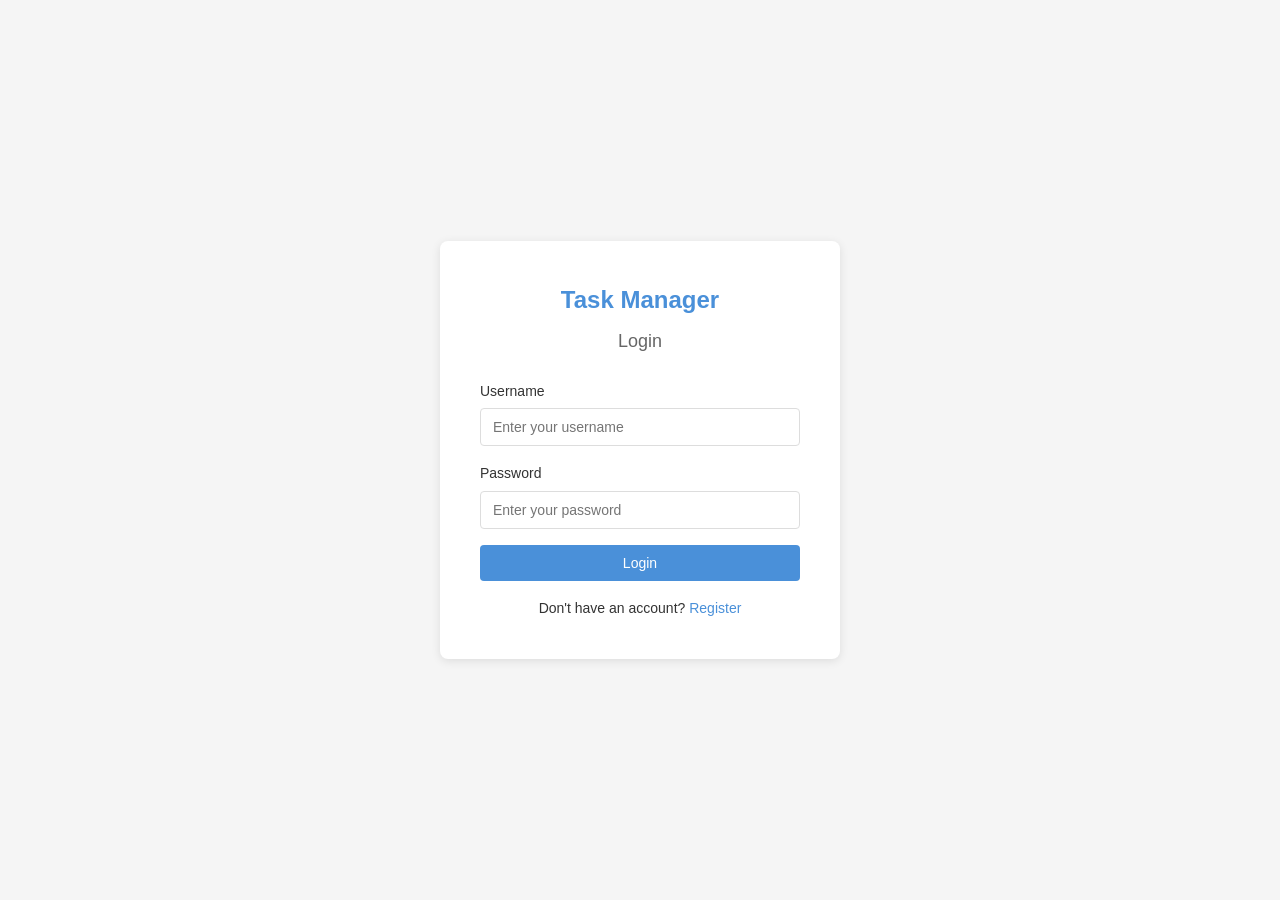
<file: frontend/index.html>
<!DOCTYPE html>
<html lang="en">
<head>
    <meta charset="UTF-8">
    <meta name="viewport" content="width=device-width, initial-scale=1.0">
    <meta name="description" content="Task Manager - Login to manage your tasks">
    <title>Task Manager - Login</title>
    <link rel="stylesheet" href="css/style.css">
</head>
<body>
    <div class="auth-container">
        <div class="auth-card">
            <h1>Task Manager</h1>
            <h2>Login</h2>

            <div id="success-message" class="success-message"></div>
            <div id="error-message" class="error-message"></div>

            <form id="login-form">
                <div class="form-group">
                    <label for="username">Username</label>
                    <input type="text" id="username" name="username" placeholder="Enter your username" required>
                </div>
                <div class="form-group">
                    <label for="password">Password</label>
                    <input type="password" id="password" name="password" placeholder="Enter your password" required>
                </div>
                <button type="submit" class="btn btn-full">Login</button>
            </form>

            <p class="auth-link">
                Don't have an account? <a href="register.html">Register</a>
            </p>
        </div>
    </div>

    <script src="js/api.js"></script>
    <script src="js/auth.js"></script>
</body>
</html>
</file>
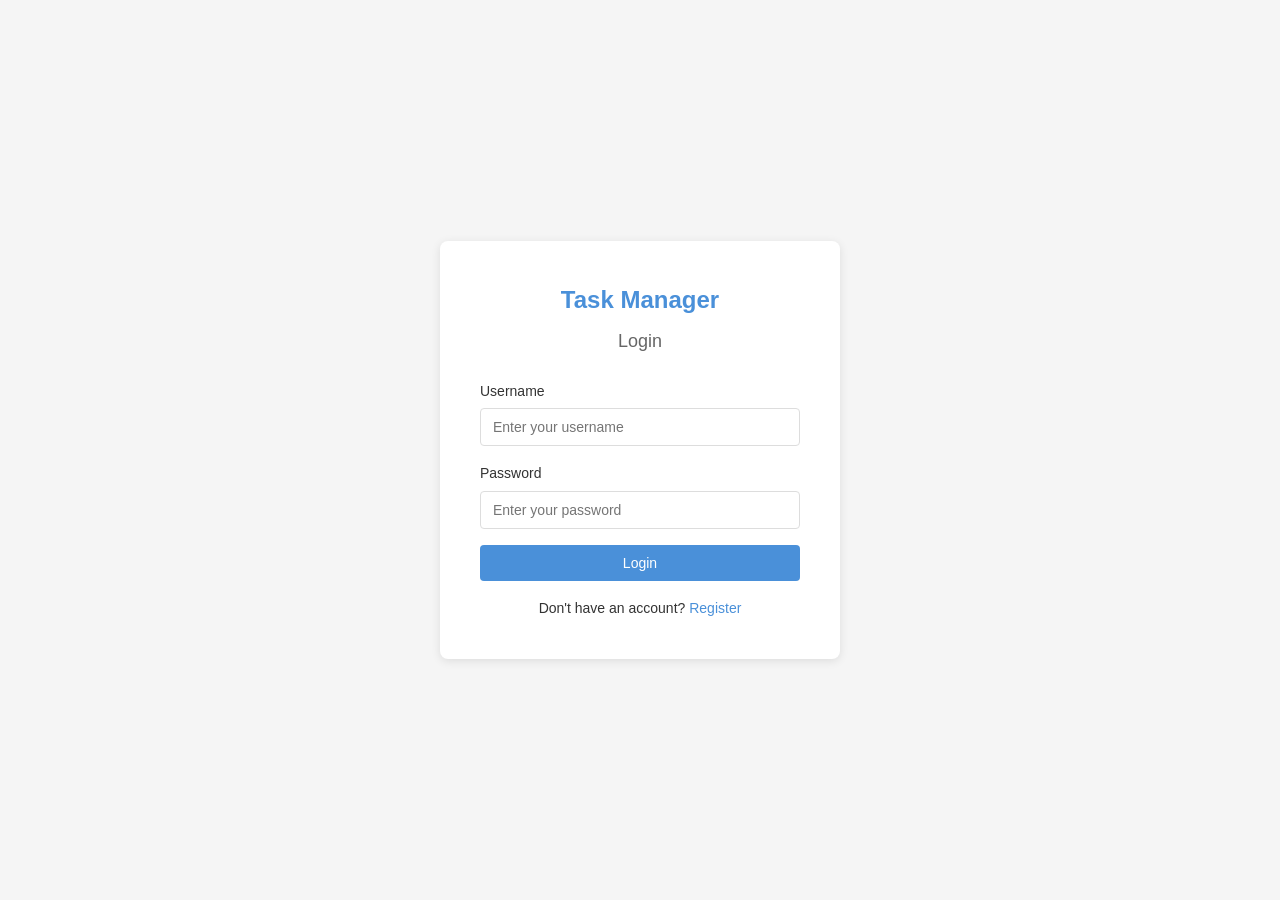
<file: frontend/dashboard.html>
<!DOCTYPE html>
<html lang="en">
<head>
    <meta charset="UTF-8">
    <meta name="viewport" content="width=device-width, initial-scale=1.0">
    <meta name="description" content="Task Manager - Manage your tasks">
    <title>Task Manager - Dashboard</title>
    <link rel="stylesheet" href="css/style.css">
</head>
<body>
    <!-- Header -->
    <header class="header">
        <h1>Task Manager</h1>
        <div class="header-right">
            <span id="welcome-msg">Welcome</span>
            <button id="logout-btn" class="btn btn-small">Logout</button>
        </div>
    </header>

    <main class="dashboard-content">
        <!-- Error message area -->
        <div id="dashboard-error" class="error-message"></div>

        <!-- Add Task Section -->
        <div class="add-task-card">
            <h2>Add Task</h2>
            <div class="add-task-form">
                <input type="text" id="task-title" placeholder="Task title" required>
                <textarea id="task-desc" placeholder="Description (optional)" rows="1"></textarea>
                <button id="add-task-btn" class="btn">Add Task</button>
            </div>
        </div>

        <!-- Task Columns -->
        <div class="task-columns">
            <!-- Todo Column -->
            <div class="task-column col-todo">
                <div class="column-header">
                    <span>Todo</span>
                    <span class="count" id="todo-count">0</span>
                </div>
                <div class="task-list" id="todo-list">
                    <div class="loading">Loading tasks</div>
                </div>
            </div>

            <!-- In Progress Column -->
            <div class="task-column col-inprogress">
                <div class="column-header">
                    <span>In Progress</span>
                    <span class="count" id="inprogress-count">0</span>
                </div>
                <div class="task-list" id="inprogress-list">
                </div>
            </div>

            <!-- Done Column -->
            <div class="task-column col-done">
                <div class="column-header">
                    <span>Done</span>
                    <span class="count" id="done-count">0</span>
                </div>
                <div class="task-list" id="done-list">
                </div>
            </div>
        </div>
    </main>

    <script src="js/api.js"></script>
    <script src="js/dashboard.js"></script>
</body>
</html>
</file>
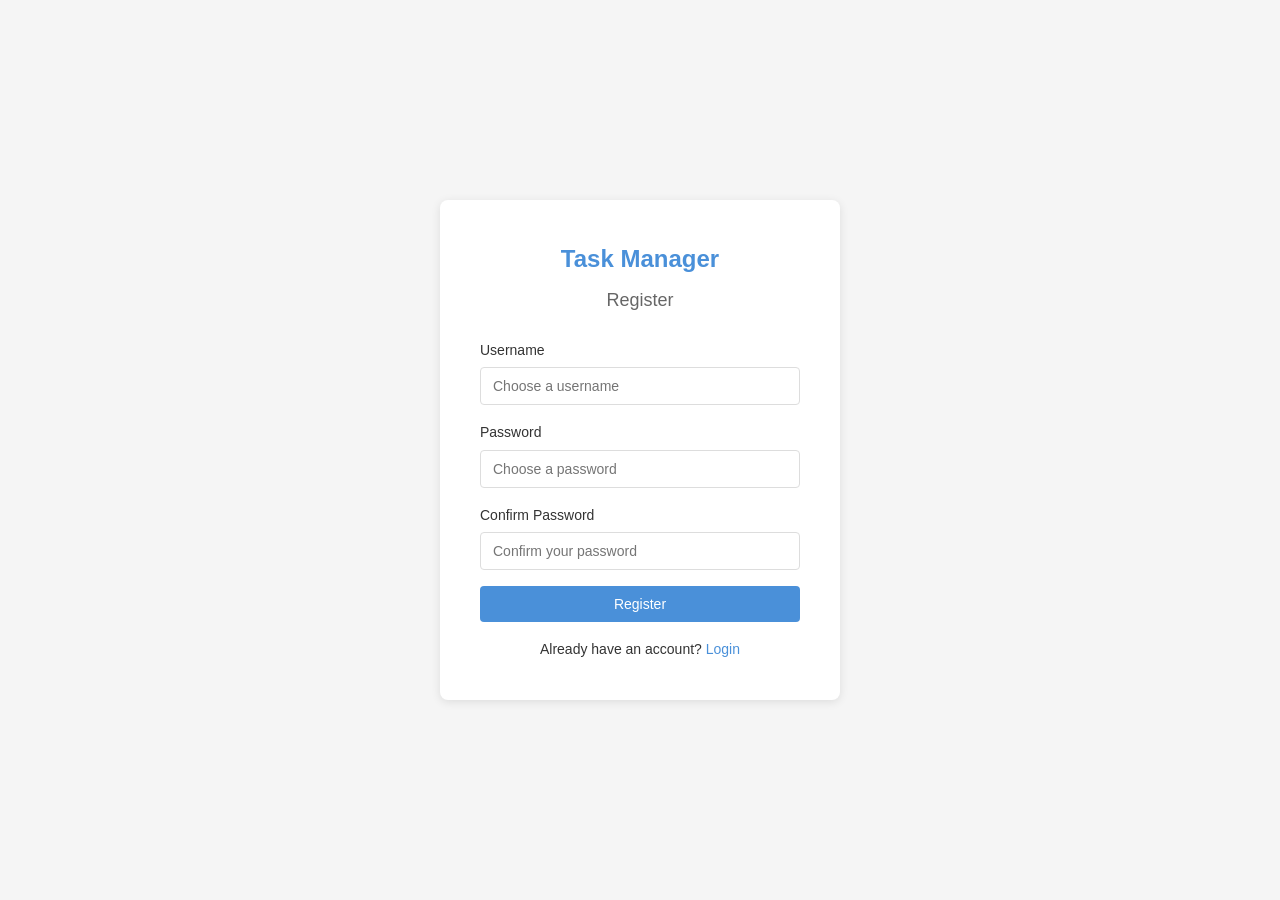
<file: frontend/register.html>
<!DOCTYPE html>
<html lang="en">
<head>
    <meta charset="UTF-8">
    <meta name="viewport" content="width=device-width, initial-scale=1.0">
    <meta name="description" content="Task Manager - Create a new account">
    <title>Task Manager - Register</title>
    <link rel="stylesheet" href="css/style.css">
</head>
<body>
    <div class="auth-container">
        <div class="auth-card">
            <h1>Task Manager</h1>
            <h2>Register</h2>

            <div id="error-message" class="error-message"></div>

            <form id="register-form">
                <div class="form-group">
                    <label for="username">Username</label>
                    <input type="text" id="username" name="username" placeholder="Choose a username" required>
                </div>
                <div class="form-group">
                    <label for="password">Password</label>
                    <input type="password" id="password" name="password" placeholder="Choose a password" required>
                </div>
                <div class="form-group">
                    <label for="confirm-password">Confirm Password</label>
                    <input type="password" id="confirm-password" name="confirm-password" placeholder="Confirm your password" required>
                </div>
                <button type="submit" class="btn btn-full">Register</button>
            </form>

            <p class="auth-link">
                Already have an account? <a href="index.html">Login</a>
            </p>
        </div>
    </div>

    <script src="js/api.js"></script>
    <script src="js/auth.js"></script>
</body>
</html>
</file>
<file: frontend/css/style.css>
/* ===== Base Styles ===== */
* {
    margin: 0;
    padding: 0;
    box-sizing: border-box;
}

body {
    font-family: -apple-system, BlinkMacSystemFont, 'Segoe UI', Roboto, sans-serif;
    background-color: #f5f5f5;
    color: #333;
    line-height: 1.6;
}

a {
    color: #4a90d9;
    text-decoration: none;
}

a:hover {
    text-decoration: underline;
}

/* ===== Auth Pages (Login / Register) ===== */
.auth-container {
    display: flex;
    justify-content: center;
    align-items: center;
    min-height: 100vh;
    padding: 20px;
}

.auth-card {
    background: #fff;
    padding: 40px;
    border-radius: 8px;
    box-shadow: 0 2px 10px rgba(0, 0, 0, 0.1);
    width: 100%;
    max-width: 400px;
}

.auth-card h1 {
    text-align: center;
    margin-bottom: 8px;
    color: #4a90d9;
    font-size: 24px;
}

.auth-card h2 {
    text-align: center;
    margin-bottom: 24px;
    font-size: 18px;
    font-weight: normal;
    color: #666;
}

.form-group {
    margin-bottom: 16px;
}

.form-group label {
    display: block;
    margin-bottom: 6px;
    font-weight: 500;
    font-size: 14px;
}

.form-group input {
    width: 100%;
    padding: 10px 12px;
    border: 1px solid #ddd;
    border-radius: 4px;
    font-size: 14px;
}

.form-group input:focus {
    outline: none;
    border-color: #4a90d9;
}

.btn {
    display: inline-block;
    padding: 10px 20px;
    background-color: #4a90d9;
    color: #fff;
    border: none;
    border-radius: 4px;
    font-size: 14px;
    cursor: pointer;
}

.btn:hover {
    background-color: #3a7bc8;
}

.btn:disabled {
    background-color: #a0c4e8;
    cursor: not-allowed;
}

.btn-full {
    width: 100%;
}

.btn-danger {
    background-color: #e74c3c;
}

.btn-danger:hover {
    background-color: #c0392b;
}

.btn-small {
    padding: 4px 10px;
    font-size: 12px;
}

.auth-link {
    text-align: center;
    margin-top: 16px;
    font-size: 14px;
}

/* ===== Messages ===== */
.error-message {
    color: #e74c3c;
    background-color: #fdecea;
    padding: 10px;
    border-radius: 4px;
    margin-bottom: 16px;
    font-size: 14px;
    display: none;
}

.success-message {
    color: #27ae60;
    background-color: #e8f8f0;
    padding: 10px;
    border-radius: 4px;
    margin-bottom: 16px;
    font-size: 14px;
    display: none;
}

/* ===== Dashboard Header ===== */
.header {
    background-color: #fff;
    border-bottom: 1px solid #ddd;
    padding: 12px 24px;
    display: flex;
    justify-content: space-between;
    align-items: center;
}

.header h1 {
    font-size: 20px;
    color: #4a90d9;
}

.header-right {
    display: flex;
    align-items: center;
    gap: 16px;
}

.header-right span {
    font-size: 14px;
    color: #666;
}

/* ===== Dashboard Content ===== */
.dashboard-content {
    max-width: 1100px;
    margin: 0 auto;
    padding: 24px;
}

/* ===== Add Task Form ===== */
.add-task-card {
    background: #fff;
    padding: 20px;
    border-radius: 8px;
    box-shadow: 0 2px 6px rgba(0, 0, 0, 0.08);
    margin-bottom: 24px;
}

.add-task-card h2 {
    font-size: 18px;
    margin-bottom: 12px;
}

.add-task-form {
    display: flex;
    gap: 12px;
    align-items: flex-start;
}

.add-task-form input {
    flex: 1;
    padding: 10px 12px;
    border: 1px solid #ddd;
    border-radius: 4px;
    font-size: 14px;
}

.add-task-form textarea {
    flex: 2;
    padding: 10px 12px;
    border: 1px solid #ddd;
    border-radius: 4px;
    font-size: 14px;
    resize: vertical;
    min-height: 40px;
    font-family: inherit;
}

.add-task-form input:focus,
.add-task-form textarea:focus {
    outline: none;
    border-color: #4a90d9;
}

/* ===== Task Columns ===== */
.task-columns {
    display: flex;
    gap: 20px;
}

.task-column {
    flex: 1;
    min-width: 0;
}

.column-header {
    padding: 12px 16px;
    background: #fff;
    border-radius: 8px 8px 0 0;
    font-size: 16px;
    font-weight: 600;
    display: flex;
    justify-content: space-between;
    align-items: center;
}

.column-header .count {
    background: #eee;
    padding: 2px 8px;
    border-radius: 12px;
    font-size: 13px;
    font-weight: normal;
    color: #666;
}

.col-todo .column-header {
    border-left: 4px solid #4a90d9;
}

.col-inprogress .column-header {
    border-left: 4px solid #f39c12;
}

.col-done .column-header {
    border-left: 4px solid #27ae60;
}

.task-list {
    background: #eee;
    border-radius: 0 0 8px 8px;
    padding: 12px;
    min-height: 100px;
}

/* ===== Task Card ===== */
.task-card {
    background: #fff;
    padding: 14px;
    border-radius: 6px;
    box-shadow: 0 1px 3px rgba(0, 0, 0, 0.08);
    margin-bottom: 10px;
}

.task-card:last-child {
    margin-bottom: 0;
}

.task-card h3 {
    font-size: 15px;
    margin-bottom: 4px;
}

.task-card p {
    font-size: 13px;
    color: #666;
    margin-bottom: 10px;
}

.task-card-actions {
    display: flex;
    gap: 8px;
    align-items: center;
    flex-wrap: wrap;
}

.task-card-actions select {
    padding: 4px 8px;
    border: 1px solid #ddd;
    border-radius: 4px;
    font-size: 12px;
    background: #fff;
}

/* ===== Loading ===== */
.loading {
    text-align: center;
    padding: 40px;
    color: #999;
    font-size: 14px;
}

.loading::after {
    content: '...';
}

/* ===== Responsive ===== */
@media (max-width: 768px) {
    .task-columns {
        flex-direction: column;
    }

    .add-task-form {
        flex-direction: column;
    }

    .header {
        flex-direction: column;
        gap: 8px;
        text-align: center;
    }

    .header-right {
        flex-direction: column;
        gap: 8px;
    }

    .dashboard-content {
        padding: 16px;
    }
}
</file>
